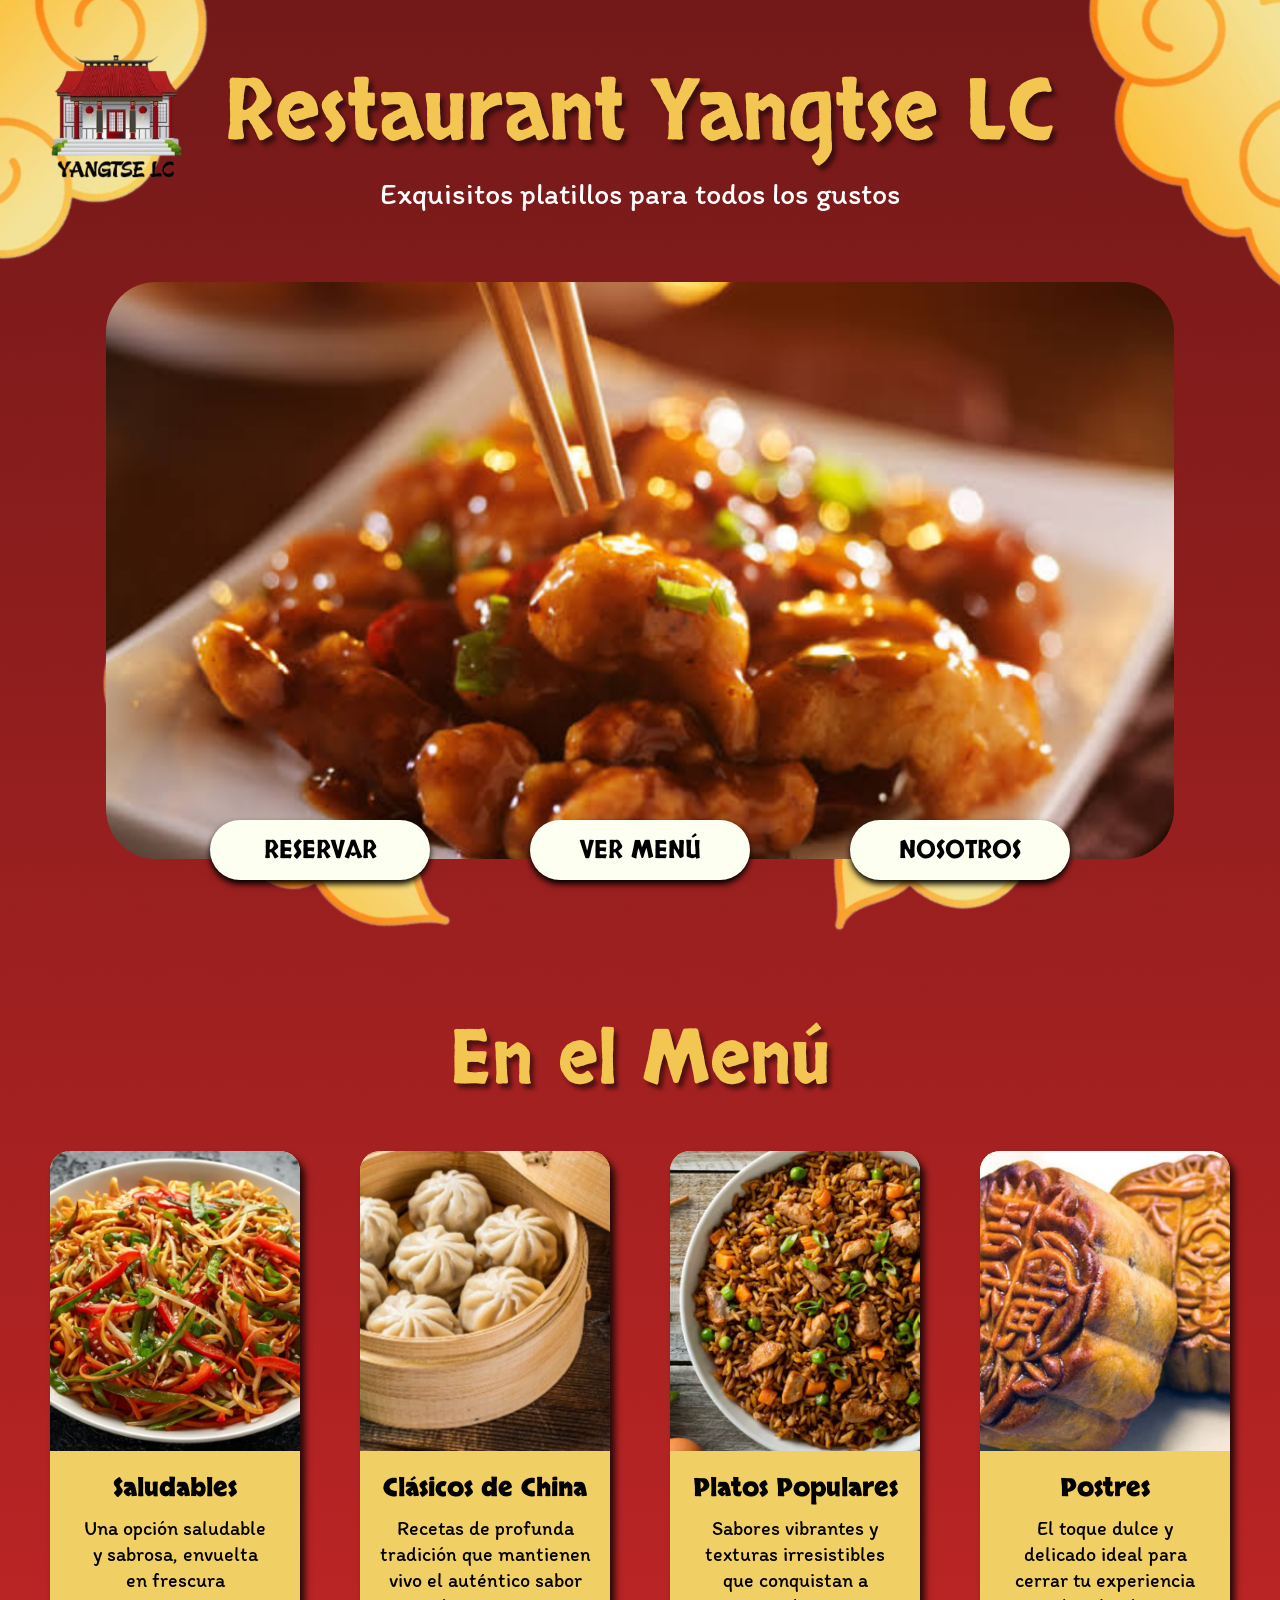
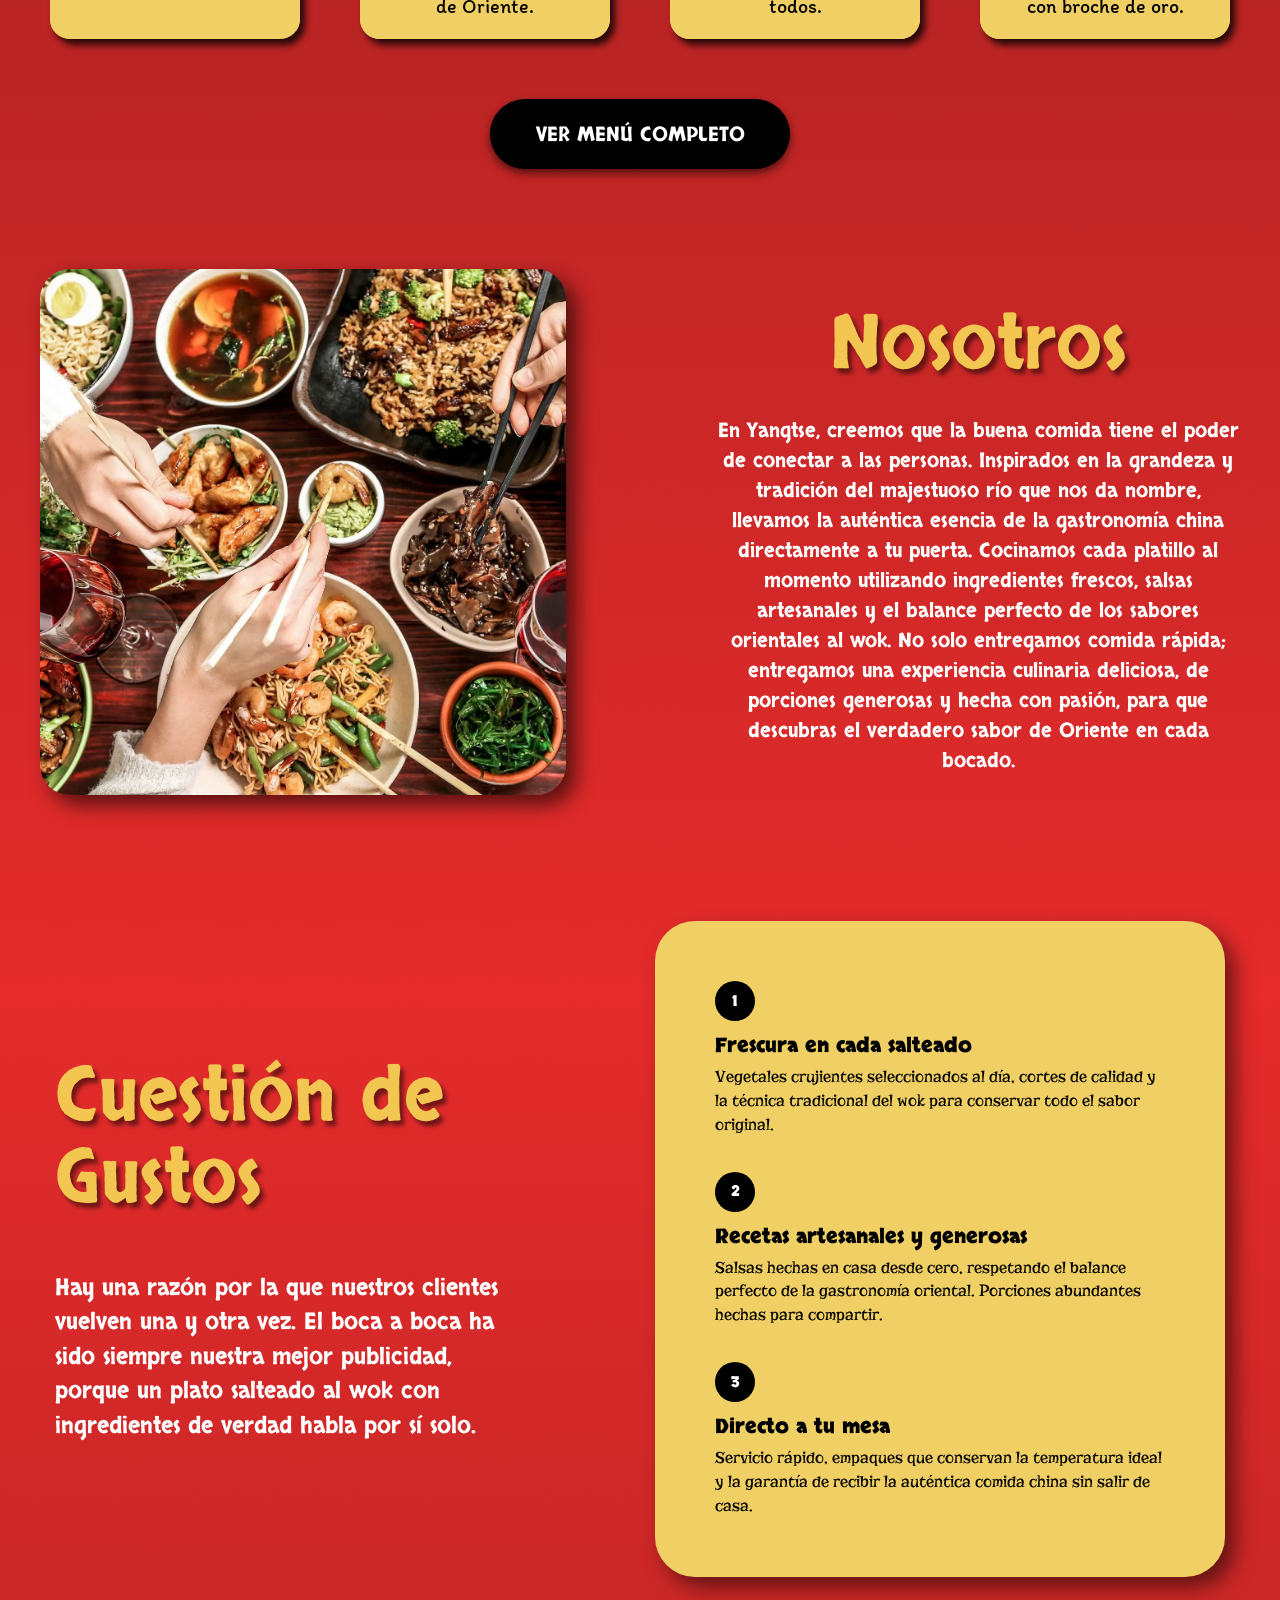
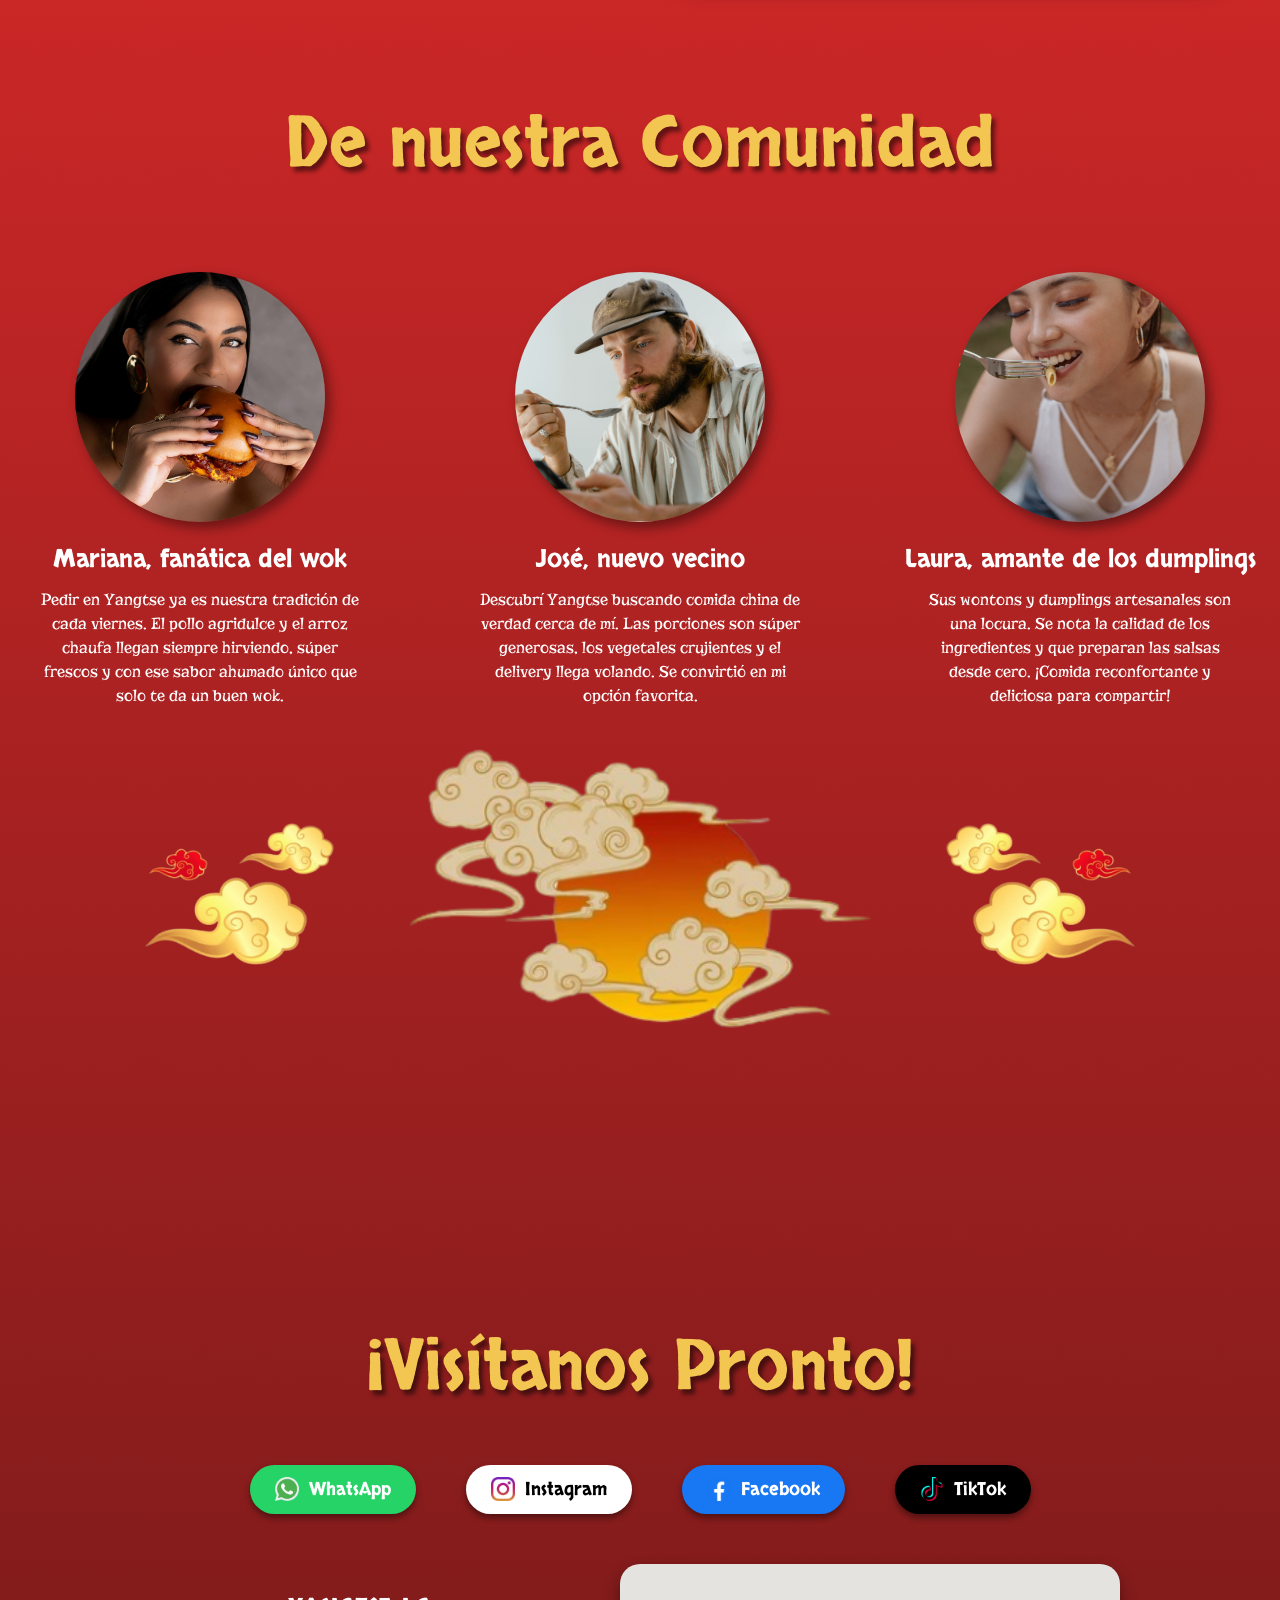
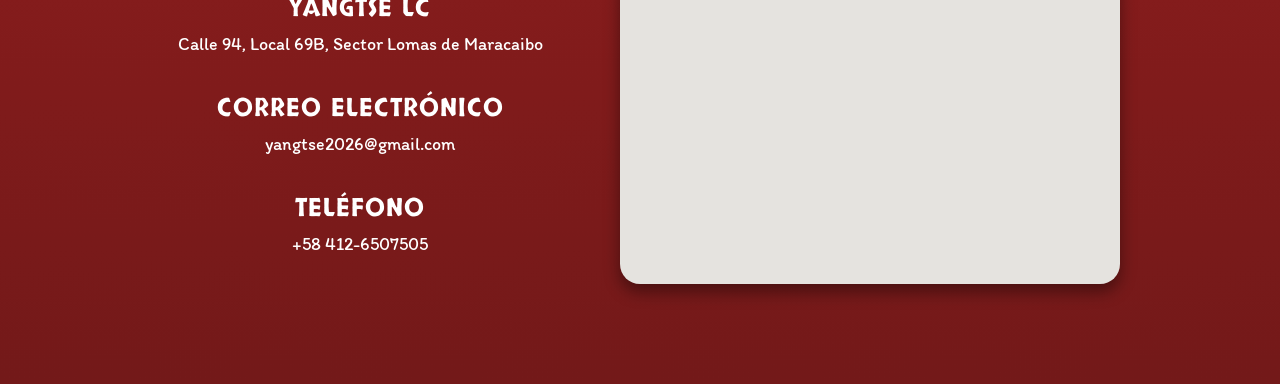
<file: index.html>
<!DOCTYPE html>
<html lang="en">
<head>
        <!-- Google tag (gtag.js) -->
    <script async src="https://www.googletagmanager.com/gtag/js?id=G-SLRJGP5S9S"></script>
    <script>
      window.dataLayer = window.dataLayer || [];
      function gtag(){dataLayer.push(arguments);}
      gtag('js', new Date());
    
      gtag('config', 'G-SLRJGP5S9S');
    </script>
    <meta charset="UTF-8">
    <meta name="viewport" content="width=device-width, initial-scale=1.0">
    <title>Restaurant Yangtse</title>
    <link rel="stylesheet" href="style.css">
</head>
<body>
    <header>
        <h1 class="title">Restaurant Yangtse LC</h1>
        <p class="subtitle">Exquisitos platillos para todos los gustos</p>
        <img src="images/Nube-dorada.png" alt="Nube dorada" id="izq-sup">
        <img src="images/Nube-dorada.png" alt="Nube dorada" id="der-sup">
        <img src="images/Nube-dorada.png" alt="Nube dorada" id="izq-inf">
        <img src="images/Nube-dorada.png" alt="Nube dorada" id="der-inf">
        <div class="logo"><img src="images/logo yangtse.png" alt="Logo Yangtse"></div>
        <img src="images/plato-portada.png" alt="Plato de comida" class="plato-portada">

        <div class="botones-container">
            <a href="#contacto" class="btn-menu">RESERVAR</a>
            <a href="#menu" class="btn-menu">VER MENÚ</a>
            <a href="#nosotros" class="btn-menu">NOSOTROS</a>
        </div>
    </header>
    
    <main>
        <h2 class="title" id="menu">En el Menú</h2> 

        <div class="menu-tarjetas-container">
            
            <button class="tarjeta-btn">
                <img src="images/plato-1.png" alt="Saludables">
                <div class="tarjeta-texto">
                    <h3>Saludables</h3>
                    <p>Una opción saludable<br>y sabrosa, envuelta<br>en frescura</p>
                </div>
            </button>

            <button class="tarjeta-btn">
                <img src="images/plato-2.png" alt="Clásicos de China">
                <div class="tarjeta-texto">
                    <h3>Clásicos de China</h3>
                    <p>Recetas de profunda<br>tradición que mantienen<br>vivo el auténtico sabor<br>de Oriente.</p>
                </div>
            </button>

            <button class="tarjeta-btn">
                <img src="images/plato-3.png" alt="Platos Populares">
                <div class="tarjeta-texto">
                    <h3>Platos Populares</h3>
                    <p>Sabores vibrantes y<br>texturas irresistibles<br>que conquistan a<br>todos.</p>
                </div>
            </button>

            <button class="tarjeta-btn">
                <img src="images/plato-4.png" alt="Postres">
                <div class="tarjeta-texto">
                    <h3>Postres</h3>
                    <p>El toque dulce y<br>delicado ideal para<br>cerrar tu experiencia<br>con broche de oro.</p>
                </div>
            </button>

        </div>

        <a href="menu.html" class="btn-ver-menu">VER MENÚ COMPLETO</a>

        <section class="nosotros-section" id="nosotros">
            <div class="nosotros-img-container">
                <img src="images/nosotros.png" alt="Personas compartiendo comida" class="nosotros-img">
            </div>
            
            <div class="nosotros-texto-container">
                <h2 class="title nosotros-titulo">Nosotros</h2>
                <p class="nosotros-parrafo">
                    En Yangtse, creemos que la buena comida tiene el poder de conectar a las personas. Inspirados en la grandeza y tradición del majestuoso río que nos da nombre, llevamos la auténtica esencia de la gastronomía china directamente a tu puerta. Cocinamos cada platillo al momento utilizando ingredientes frescos, salsas artesanales y el balance perfecto de los sabores orientales al wok. No solo entregamos comida rápida; entregamos una experiencia culinaria deliciosa, de porciones generosas y hecha con pasión, para que descubras el verdadero sabor de Oriente en cada bocado.
                </p>
            </div>
        </section>

        <section class="gustos-section">
            
            <div class="gustos-texto-izq">
                <h2 class="title gustos-titulo">Cuestión de<br>Gustos</h2>
                <p class="gustos-parrafo">
                    Hay una razón por la que nuestros clientes vuelven una y otra vez. El boca a boca ha sido siempre nuestra mejor publicidad, porque un plato salteado al wok con ingredientes de verdad habla por sí solo.
                </p>
            </div>
            
            <div class="gustos-caja-amarilla">
                
                <div class="gustos-item">
                    <div class="gustos-numero">1</div>
                    <h4 class="gustos-item-titulo">Frescura en cada salteado</h4>
                    <p class="gustos-item-texto">Vegetales crujientes seleccionados al día, cortes de calidad y la técnica tradicional del wok para conservar todo el sabor original.</p>
                </div>

                <div class="gustos-item">
                    <div class="gustos-numero">2</div>
                    <h4 class="gustos-item-titulo">Recetas artesanales y generosas</h4>
                    <p class="gustos-item-texto">Salsas hechas en casa desde cero, respetando el balance perfecto de la gastronomía oriental. Porciones abundantes hechas para compartir.</p>
                </div>

                <div class="gustos-item">
                    <div class="gustos-numero">3</div>
                    <h4 class="gustos-item-titulo">Directo a tu mesa</h4>
                    <p class="gustos-item-texto">Servicio rápido, empaques que conservan la temperatura ideal y la garantía de recibir la auténtica comida china sin salir de casa.</p>
                </div>

            </div>
        </section>

        <section class="comunidad-section">
            <h2 class="title comunidad-titulo">De nuestra Comunidad</h2>
            
            <div class="comunidad-cards">
                <div class="comunidad-card">
                    <div class="comunidad-avatar">
                        <img src="images/cliente-1.png" alt="Mariana">
                    </div>
                    <h3>Mariana, fanática del wok</h3>
                    <p>Pedir en Yangtse ya es nuestra tradición de cada viernes. El pollo agridulce y el arroz chaufa llegan siempre hirviendo, súper frescos y con ese sabor ahumado único que solo te da un buen wok.</p>
                </div>

                <div class="comunidad-card">
                    <div class="comunidad-avatar">
                        <img src="images/cliente-2.png" alt="José">
                    </div>
                    <h3>José, nuevo vecino</h3>
                    <p>Descubrí Yangtse buscando comida china de verdad cerca de mí. Las porciones son súper generosas, los vegetales crujientes y el delivery llega volando. Se convirtió en mi opción favorita.</p>
                </div>

                <div class="comunidad-card">
                    <div class="comunidad-avatar">
                        <img src="images/cliente-3.png" alt="Laura">
                    </div>
                    <h3>Laura, amante de los dumplings</h3>
                    <p>Sus wontons y dumplings artesanales son una locura. Se nota la calidad de los ingredientes y que preparan las salsas desde cero. ¡Comida reconfortante y deliciosa para compartir!</p>
                </div>
            </div>

            <div class="comunidad-decoracion-container">
                <img src="images/nubes-izq.png" alt="Nubes izquierda" class="comunidad-decoracion-lateral">
                <img src="images/sol.png" alt="Sol central" class="comunidad-decoracion-centro">
                <img src="images/nubes-der.png" alt="Nubes derecha" class="comunidad-decoracion-lateral">
            </div>
        </section>
    </main>
    
    <footer>
        <section class="contacto-section" id="contacto">
            <h2 class="title contacto-titulo">¡Visítanos Pronto!</h2>
            
            <div class="redes-sociales-container">
                <a href="https://wa.me/584126507505" target="_blank" class="btn-social whatsapp">
                    <img src="images/whatsapp.png" alt="WhatsApp"> WhatsApp
                </a>
                
                <a href="https://www.instagram.com/restaurantyangtse/?hl=es" target="_blank" class="btn-social instagram">
                    <img src="images/instagram.png" alt="Instagram"> Instagram
                </a>
                
                <a href="https://www.facebook.com/RestaurantYangtse?locale=es_LA" target="_blank" class="btn-social facebook">
                    <img src="images/facebook.png" alt="Facebook"> Facebook
                </a>
                
                <a href="https://www.tiktok.com/@restaurantyangtse" target="_blank" class="btn-social tiktok">
                    <img src="images/tik-tok.png" alt="TikTok"> TikTok
                </a>
            </div>

            <div class="contacto-container">
                <div class="contacto-info">
                    <div class="contacto-bloque">
                        <h3>YANGTSE LC</h3>
                        <p>Calle 94, Local 69B, Sector Lomas de Maracaibo</p>
                    </div>
    
                    <div class="contacto-bloque">
                        <h3>CORREO ELECTRÓNICO</h3>
                        <p>yangtse2026@gmail.com</p>
                    </div>
    
                    <div class="contacto-bloque" id="telefono">
                        <h3>TELÉFONO</h3>
                        <p>+58 412-6507505</p>
                    </div>
                </div>
                
                <div class="contacto-mapa">
                    <iframe src="https://www.google.com/maps/embed?pb=!1m18!1m12!1m3!1d755.868584677567!2d-71.66703099064046!3d10.660113682054456!2m3!1f0!2f0!3f0!3m2!1i1024!2i768!4f13.1!3m3!1m2!1s0x8e899904a5d08957%3A0x8f10f317685ed8a9!2sRestaurant%20Yangtse%20LC!5e0!3m2!1ses-419!2sve!4v1788756454281!5m2!1ses-419!2sve"
                            width="600"
                            height="450"
                            style="border:0;"
                            allowfullscreen=""
                            loading="lazy"
                            referrerpolicy="strict-origin-when-cross-origin">
                    </iframe>
                </div>
            </div>
        </section>
    </footer>

</body>
</html>
</file>
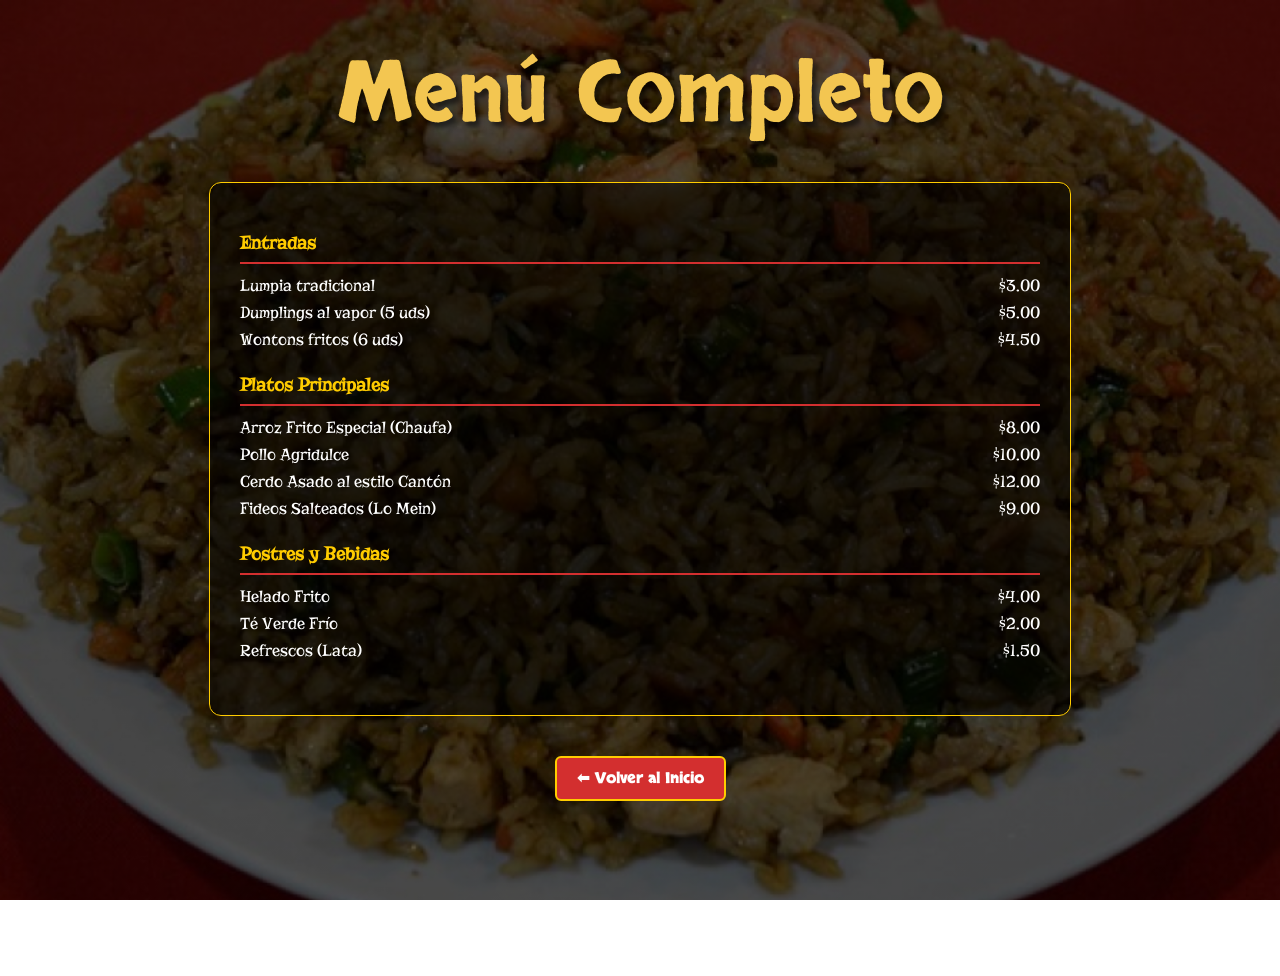
<file: menu.html>
<!DOCTYPE html>
<html lang="es">
<head>
    <meta charset="UTF-8">
    <meta name="viewport" content="width=device-width, initial-scale=1.0">
    <title>Menú Completo - Restaurant Yangtse</title>
    <link rel="stylesheet" href="style-menu.css">
</head>
<body class="pagina-menu">

    <header class="menu-header">
        <h1 class="title">Menú Completo</h1>
    </header>
    
    <main class="menu-completo-contenido">
        
        <section class="categoria-menu">
            <h3>Entradas</h3>
            <p><span>Lumpia tradicional</span> <span>$3.00</span></p>
            <p><span>Dumplings al vapor (5 uds)</span> <span>$5.00</span></p>
            <p><span>Wontons fritos (6 uds)</span> <span>$4.50</span></p>
        </section>
        
        <section class="categoria-menu">
            <h3>Platos Principales</h3>
            <p><span>Arroz Frito Especial (Chaufa)</span> <span>$8.00</span></p>
            <p><span>Pollo Agridulce</span> <span>$10.00</span></p>
            <p><span>Cerdo Asado al estilo Cantón</span> <span>$12.00</span></p>
            <p><span>Fideos Salteados (Lo Mein)</span> <span>$9.00</span></p>
        </section>
        
        <section class="categoria-menu">
            <h3>Postres y Bebidas</h3>
            <p><span>Helado Frito</span> <span>$4.00</span></p>
            <p><span>Té Verde Frío</span> <span>$2.00</span></p>
            <p><span>Refrescos (Lata)</span> <span>$1.50</span></p>
        </section>
        
    </main>
    
    <footer>
        <div class="contenedor-boton-volver">
            <a href="index.html" class="btn-retroceder">⬅ Volver al Inicio</a>
        </div>
    </footer>

</body>
</html>
</file>
<file: style.css>
@import url('https://fonts.googleapis.com/css2?family=Itim&family=Risque&family=Skranji:wght@400;700&display=swap');

html {
    scroll-behavior: smooth;
}

body {
    width: 1280px;
    min-height: 100vh;
    margin: 0 auto;
    font-family: "Skranji", system-ui;
    background: linear-gradient(to bottom, #731919, #E52B2B, #731919);
    overflow-x: hidden;
}

.title {
    margin-bottom: 0;
    font-size: 84px;
    font-weight: 300;
    color: #F3C651;
    display: flex;
    justify-content: center;
    text-shadow: 4px 5px 4px rgba(0, 0, 0, 0.5);
}

.subtitle {
    margin-top: 5px;
    font-family: "Itim", cursive;
    font-size: 30px;
    color: #FFFFFF;
    text-align: center;
}

.logo>img {
    position: absolute;
    top: 3px;
    left: 3px;
    margin: 0;
    width: 226px;
    height: 226px;
}

#izq-sup {
    position: absolute;
    top: -150px;
    left: -240px;
    transform: rotate(135deg);
    width: 540px;
    height: 540px;
}

#der-sup {
    position: absolute;
    top: -150px;
    right: -240px;
    transform: rotate(60deg);
    width: 540px;
    height: 540px;
}

#izq-inf {
    position: absolute;
    top: 500px;
    left: 20px;
    z-index: -1;
    transform: rotate(45deg);
    width: 540px;
    height: 540px;
}

#der-inf {
    position: absolute;
    top: 500px;
    right: 20px;
    z-index: -1;
    transform: rotate(135deg);
    width: 540px;
    height: 540px;
}

.botones-container {
    position: absolute;
    bottom: 20px;
    left: 50%;
    transform: translateX(-50%);
    display: flex;
    gap: 100px;
    z-index: 10;
}

.btn-menu {
    display: flex;
    justify-content: center;
    align-items: center;
    text-decoration: none;
    width: 220px;
    height: 60px;
    background-color: #FDFFF0;
    color: #000000;
    font-family: 'Skranji', system-ui;
    font-size: 25px;
    font-weight: 200;
    border-radius: 50px;       
    border: none;
    cursor: pointer;
    box-shadow: 0 4px 6px rgba(0,0,0,1);
    transition: transform 0.2s ease;
}

.btn-menu:hover {
    transform: scale(1.05);
}

.plato-portada {
    display: block;
    margin-left: auto;
    margin-right: auto;
    margin-top: 70px;
    z-index: -1;
    width: 1068px;
    height: 577px;
    border-radius: 50px;
}

#menu {
    margin-top: 150px;
    font-size: 75px;
}

.menu-tarjetas-container {
    display: flex;
    justify-content: center;
    gap: 60px;
    margin: 40px auto;
    padding: 0 20px;
}

.tarjeta-btn {
    background-color: #F0CF65;
    border: none;
    outline: none;
    padding: 0;
    margin: 0;
    cursor: pointer;
    display: flex;
    flex-direction: column;
    width: 250px;
    border-radius: 20px; 
    overflow: hidden;
    box-shadow: 5px 6px 7px rgba(0, 0, 0, 0.8);
    transition: transform 0.3s ease;
}

.tarjeta-btn:hover {
    transform: translateY(-10px);
}


.tarjeta-btn img {
    display: block;
    width: 100%;
    height: 300px;
    object-fit: cover; 
    margin: 0;
    padding: 0;
    border: none;
}

.tarjeta-texto {
    background-color: #F0CF65;
    width: 100%;
    min-height: 180px; 
    padding: 20px 15px;
    box-sizing: border-box;
    text-align: center;
    display: flex;
    flex-direction: column;
    align-items: center;
    border: none;
    margin: 0;
}

.tarjeta-texto > h3 {
    font-family: 'Skranji', system-ui;
    font-size: 25px;
    color: #000000;
    margin: 0 0 10px 0;
}

.tarjeta-texto > p {
    font-family: 'Itim', cursive;
    font-size: 20px;
    color: #000000;
    margin: 0;
    line-height: 1.3;
}

.btn-ver-menu {
    display: flex; 
    justify-content: center;
    align-items: center;
    text-decoration: none;
    width: 220px;
    height: 40px;
    margin: 60px auto 80px auto; 
    background-color: #000000;
    color: #FFFFFF;
    font-family: 'Skranji', system-ui;
    font-size: 20px;
    padding: 15px 40px;
    border-radius: 40px;
    border: none;
    outline: none;
    cursor: pointer;
    box-shadow: 0 4px 8px rgba(0,0,0,0.6);
    transition: transform 0.2s ease;
}

.btn-ver-menu:hover {
    transform: scale(1.05);
}

.nosotros-section {
    display: flex;
    align-items: center;
    justify-content: center;
    gap: 150px;
    margin: 100px auto;
    padding: 0;
    max-width: 1200px;
}

.nosotros-img {
    width: 526px; 
    height: 526px;
    object-fit: cover;
    border-radius: 30px;
    box-shadow: 10px 10px 20px rgba(0, 0, 0, 0.6);
}

.nosotros-texto-container {
    max-width: 550px;
    text-align: center;
}

.nosotros-titulo {
    margin-top: 0;
    margin-bottom: 20px;
    font-size: 75px;
}

.nosotros-parrafo {
    font-family: "Skranji", system-ui;
    font-size: 20px;
    color: #FFFFFF;
    line-height: 1.5;
    margin: 0;
}

.gustos-section {
    display: flex;
    align-items: center;
    justify-content: center;
    gap: 150px;
    margin: 120px auto;
    padding: 0 40px;
    max-width: 1200px;
}

.gustos-texto-izq {
    max-width: 450px;
}

.gustos-titulo {
    text-align: left;
    justify-content: flex-start;
    margin-top: 0;
    margin-bottom: 50px;
    font-size: 75px;
    line-height: 1.1;
}

.gustos-parrafo {
    font-family: "Skranji", system-ui;
    font-size: 23px;
    color: #FFFFFF;
    line-height: 1.5;
    margin: 0;
}

.gustos-caja-amarilla {
    background-color: #F0CF65;
    border-radius: 40px;
    padding: 60px;
    max-width: 450px;
    box-shadow: 10px 10px 20px rgba(0, 0, 0, 0.5);
    display: flex;
    flex-direction: column;
    gap: 35px;
}

.gustos-item {
    display: flex;
    flex-direction: column;
    align-items: flex-start;
    gap: 6px;
}

.gustos-numero {
    background-color: #000000;
    color: #FFFFFF;
    width: 40px;
    height: 40px;
    border-radius: 50%;
    display: flex;
    align-items: center;
    justify-content: center;
    font-family: "Skranji", system-ui;
    font-weight: bold;
    font-size: 15px;
    margin-bottom: 5px;
}


.gustos-item-titulo {
    margin: 0;
    font-family: "Skranji", system-ui;
    font-size: 20px;
    color: #000000;
}

.gustos-item-texto {
    margin: 0;
    font-family: 'Risque', serif;
    font-size: 17px;
    color: #000000;
    line-height: 1.4;
}


.comunidad-section {
    text-align: center;
    margin: 100px auto 60px auto;
    padding: 0 20px;
    max-width: 1300px;
}

.comunidad-titulo {
    font-size: 70px;
    margin-bottom: 80px;
}

.comunidad-cards {
    display: flex;
    justify-content: center;
    gap: 80px;
    margin-bottom: 40px;
}

.comunidad-card {
    flex: 1;
    max-width: 380px;
    display: flex;
    flex-direction: column;
    align-items: center;
}

.comunidad-avatar {
    width: 250px;
    height: 250px;
    border-radius: 50%;
    overflow: hidden;
    margin-bottom: 20px;
    box-shadow: 5px 6px 12px rgba(0, 0, 0, 0.4);
}

.comunidad-avatar > img {
    width: 100%;
    height: 100%;
    object-fit: cover;
}

.comunidad-card > h3 {
    font-family: 'Skranji', system-ui;
    font-size: 25px;
    font-weight: 299;
    max-width: 500px;
    color: #FFFFFF;
    margin: 0 0 12px 0;
}

.comunidad-card > p {
    font-family: 'Risque', cursive;
    font-size: 17px;
    font-weight: 299;
    color: #FFFFFF;
    line-height: 1.4;
    margin: 0;
    max-width: 320px;
}

.comunidad-decoracion-container {
    display: flex;
    justify-content: center;
    align-items: center;
    gap: 50px;
    margin: 40px auto 280px auto;
}

.comunidad-decoracion-lateral {
    width: 238px;
    height: auto;
}

.comunidad-decoracion-centro {
    width: 464px;
    height: auto;
}


.contacto-section {
    margin: 80px auto 100px auto;
    padding: 0 20px;
    max-width: 1100px;
}

.contacto-titulo {
    font-size: 70px;
    margin-bottom: 50px;
    text-align: center;
}

.contacto-container {
    display: flex;
    justify-content: center;
    align-items: center;
    gap: 60px;
}

.contacto-info {
    flex: 1;
    max-width: 400px;
    display: flex;
    flex-direction: column;
    gap: 35px;
    text-align: center;
}

.contacto-bloque > h3 {
    font-family: 'Skranji', system-ui;
    font-size: 25px;
    font-weight: 299;
    color: #FFFFFF;
    letter-spacing: 1px;
    margin: 0 0 8px 0;
}

.contacto-bloque > p {
    font-family: 'Itim', cursive;
    font-size: 18px;
    color: #FFFFFF;
    margin: 0;
    line-height: 1.3;
}

.contacto-mapa {
    flex: 1.2;
    height: 320px;
    max-width: 500px;
    border-radius: 20px;
    overflow: hidden;
    box-shadow: 0 8px 16px rgba(0, 0, 0, 0.4);
    background-color: #E5E3DF;
    margin-bottom: 0;
}

#nosotros {
    scroll-margin-top: 100px;
}

#menu {
    scroll-margin-top: 40px;
}

#contacto {
    scroll-margin-top: 100px;
}

.redes-sociales-container {
    display: flex;
    justify-content: center;
    align-items: center;
    gap: 50px; 
    margin-top: 0;
    margin-bottom: 50px;
    flex-wrap: wrap; 
}

.btn-social {
    display: flex;
    align-items: center;
    gap: 10px; 
    padding: 12px 25px;
    border-radius: 30px;
    font-family: 'Skranji', system-ui;
    font-size: 18px;
    color: #FFFFFF;
    text-decoration: none;
    box-shadow: 0 4px 6px rgba(0,0,0,0.4);
    transition: transform 0.3s cubic-bezier(0.175, 0.885, 0.32, 1.275), filter 0.3s ease, box-shadow 0.3s ease; 
}

.btn-social img {
    width: 24px;
    height: 24px;
    object-fit: contain;
}

.whatsapp { background-color: #25D366; }
.instagram { background-color: #FFFFFF; color: black; }
.facebook { background-color: #1877F2; }
.tiktok { background-color: #000000; }

.btn-social:hover {
    transform: translateY(-8px) scale(1.05);
    filter: brightness(1.1);
    box-shadow: 0 10px 15px rgba(0,0,0,0.6);
}
</file>
<file: style-menu.css>
@import url('https://fonts.googleapis.com/css2?family=Itim&family=Risque&family=Skranji:wght@400;700&display=swap');


.pagina-menu {
    background-image: linear-gradient(rgba(0, 0, 0, 0.6), rgba(0, 0, 0, 0.6)), url('images/fondomenu.jpg');
    background-attachment: fixed; 
    background-size: cover;
    background-repeat: no-repeat;
    background-position: center;
    color: #ffffff;
    min-height: 100vh;
    padding: 30px 20px;
}

.menu-header {
    max-width: 800px;
    margin: 0 auto 30px auto;
    display: flex;
    justify-content: center;
    font-family: 'Skranji', sans-serif;
}

.menu-header > h1 {
    margin-bottom: 0;
    margin-top: 0;
    font-size: 84px;
    font-weight: 300;
    color: #F3C651;
    display: flex;
    justify-content: center;
    text-shadow: 4px 5px 4px rgba(0, 0, 0, 0.5);
}

.btn-retroceder {
    display: inline-block;
    background-color: #d32f2f;
    color: #ffffff;
    text-decoration: none;
    border: 2px solid #ffcc00;
    padding: 10px 20px;
    font-size: 15px;
    font-weight: bold;
    font-family: 'Skranji', sans-serif;
    border-radius: 6px;
    transition: all 0.3s ease;
}

.btn-retroceder:hover {
    background-color: #b71c1c;
    transform: scale(1.03);
}

.menu-completo-contenido {
    max-width: 800px;
    margin: 0 auto;
    background-color: rgba(0, 0, 0, 0.5);
    padding: 30px;
    border-radius: 12px;
    border: 1px solid #ffcc00;
    font-family: 'Risque', cursive;
}

.categoria-menu {
    margin-bottom: 25px;
}

.categoria-menu > h3 {
    color: #ffcc00;
    border-bottom: 2px solid #d32f2f;
    padding-bottom: 8px;
    margin-bottom: 12px;
}

.categoria-menu > p {
    display: flex;
    justify-content: space-between;
    font-size: 17px;
    margin: 8px 0;
}

.contenedor-boton-volver {
    display: flex;
    justify-content: center;
    margin-top: 40px;
    padding-bottom: 20px;
}
</file>
